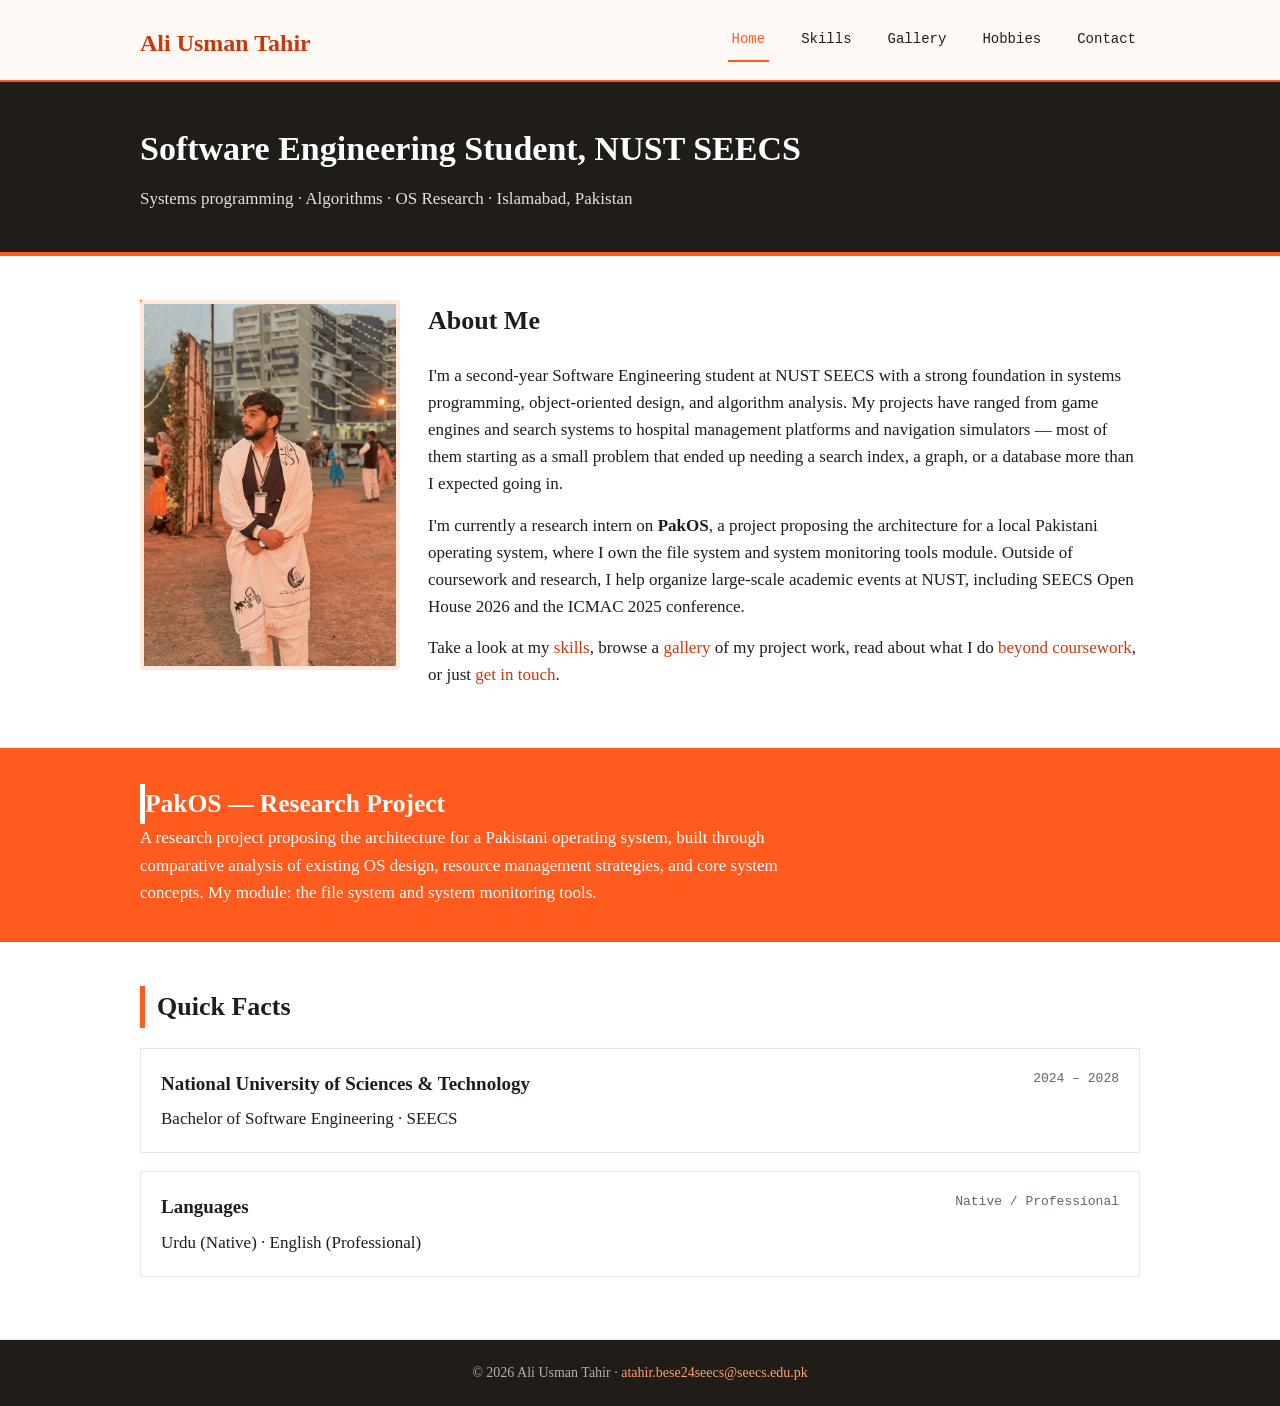
<file: index.html>
<!DOCTYPE html>
<html lang="en">
<head>
<meta charset="UTF-8">
<meta name="viewport" content="width=device-width, initial-scale=1.0">
<title>Ali Usman Tahir — Portfolio</title>
<link rel="stylesheet" href="css/style.css">
</head>
<body>

<header class="site-header">
  <div class="wrap">
    <div class="site-title">Ali Usman Tahir</div>
    <nav class="site-nav">
      <ul>
        <li><a href="index.html" class="active">Home</a></li>
        <li><a href="skills.html">Skills</a></li>
        <li><a href="gallery.html">Gallery</a></li>
        <li><a href="hobbies.html">Hobbies</a></li>
        <li><a href="contact.html">Contact</a></li>
      </ul>
    </nav>
  </div>
</header>

<div class="page-banner">
  <div class="wrap">
    <h1>Software Engineering Student, NUST SEECS</h1>
    <p>Systems programming · Algorithms · OS Research · Islamabad, Pakistan</p>
  </div>
</div>

<section>
  <div class="wrap bio-block clearfix">
    <img src="images/avatar.png" alt="Portrait of Ali Usman Tahir" class="bio-photo">
    <div class="bio-text">
      <h2>About Me</h2>
      <p>
        I'm a second-year Software Engineering student at NUST SEECS with a
        strong foundation in systems programming, object-oriented design,
        and algorithm analysis. My projects have ranged from game engines
        and search systems to hospital management platforms and navigation
        simulators — most of them starting as a small problem that ended up
        needing a search index, a graph, or a database more than I
        expected going in.
      </p>
      <p>
        I'm currently a research intern on <strong>PakOS</strong>, a
        project proposing the architecture for a local Pakistani operating
        system, where I own the file system and system monitoring tools
        module. Outside of coursework and research, I help organize
        large-scale academic events at NUST, including SEECS Open House
        2026 and the ICMAC 2025 conference.
      </p>
      <p>
        Take a look at my <a href="skills.html">skills</a>, browse a
        <a href="gallery.html">gallery</a> of my project work, read about
        what I do <a href="hobbies.html">beyond coursework</a>, or just
        <a href="contact.html">get in touch</a>.
      </p>
    </div>
  </div>
</section>

<div class="highlight-band">
  <div class="wrap">
    <h2>PakOS — Research Project</h2>
    <p>
      A research project proposing the architecture for a Pakistani
      operating system, built through comparative analysis of existing OS
      design, resource management strategies, and core system concepts.
      My module: the file system and system monitoring tools.
    </p>
  </div>
</div>

<section>
  <div class="wrap">
    <h2>Quick Facts</h2>
    <div class="card">
      <span class="meta">2024 – 2028</span>
      <h3>National University of Sciences &amp; Technology</h3>
      <p>Bachelor of Software Engineering · SEECS</p>
    </div>
    <div class="card">
      <span class="meta">Native / Professional</span>
      <h3>Languages</h3>
      <p>Urdu (Native) · English (Professional)</p>
    </div>
  </div>
</section>

<footer class="site-footer">
  <div class="wrap">
    <p>&copy; 2026 Ali Usman Tahir · <a href="mailto:atahir.bese24seecs@seecs.edu.pk">atahir.bese24seecs@seecs.edu.pk</a></p>
  </div>
</footer>

</body>
</html>
</file>
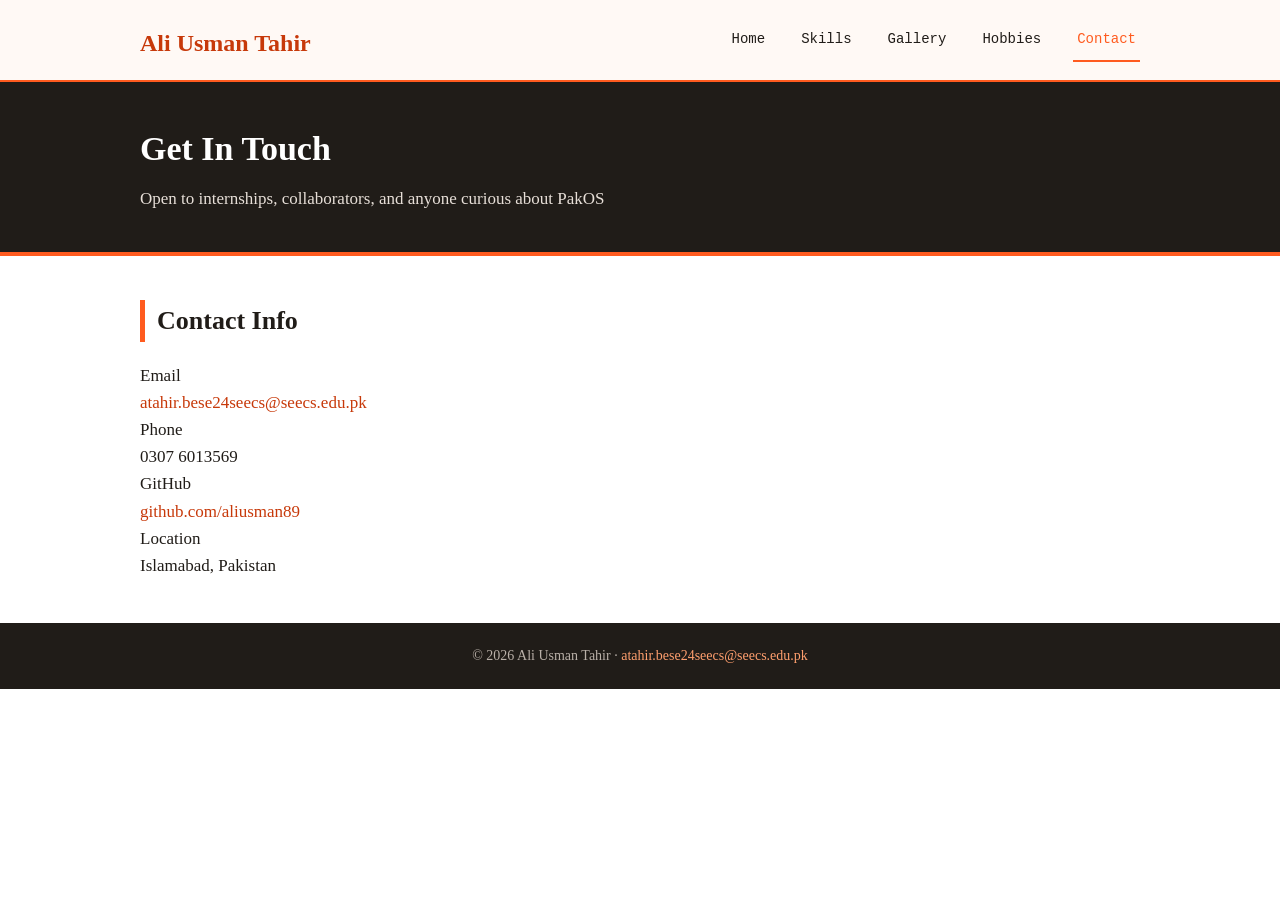
<file: contact.html>
<!DOCTYPE html>
<html lang="en">
<head>
<meta charset="UTF-8">
<meta name="viewport" content="width=device-width, initial-scale=1.0">
<title>Contact — Ali Usman Tahir</title>
<link rel="stylesheet" href="css/style.css">
</head>
<body>

<header class="site-header">
  <div class="wrap">
    <div class="site-title">Ali Usman Tahir</div>
    <nav class="site-nav">
      <ul>
        <li><a href="index.html">Home</a></li>
        <li><a href="skills.html">Skills</a></li>
        <li><a href="gallery.html">Gallery</a></li>
        <li><a href="hobbies.html">Hobbies</a></li>
        <li><a href="contact.html" class="active">Contact</a></li>
      </ul>
    </nav>
  </div>
</header>

<div class="page-banner">
  <div class="wrap">
    <h1>Get In Touch</h1>
    <p>Open to internships, collaborators, and anyone curious about PakOS</p>
  </div>
</div>

<section style="border-bottom: none;">
  <div class="wrap">
    <h2>Contact Info</h2>
    <dl>
      <dt>Email</dt>
      <dd><a href="mailto:atahir.bese24seecs@seecs.edu.pk">atahir.bese24seecs@seecs.edu.pk</a></dd>

      <dt>Phone</dt>
      <dd>0307 6013569</dd>

      <dt>GitHub</dt>
      <dd><a href="https://github.com/aliusman89" target="_blank">github.com/aliusman89</a></dd>

      <dt>Location</dt>
      <dd>Islamabad, Pakistan</dd>
    </dl>
  </div>
</section>

<footer class="site-footer">
  <div class="wrap">
    <p>&copy; 2026 Ali Usman Tahir · <a href="mailto:atahir.bese24seecs@seecs.edu.pk">atahir.bese24seecs@seecs.edu.pk</a></p>
  </div>
</footer>

</body>
</html>
</file>
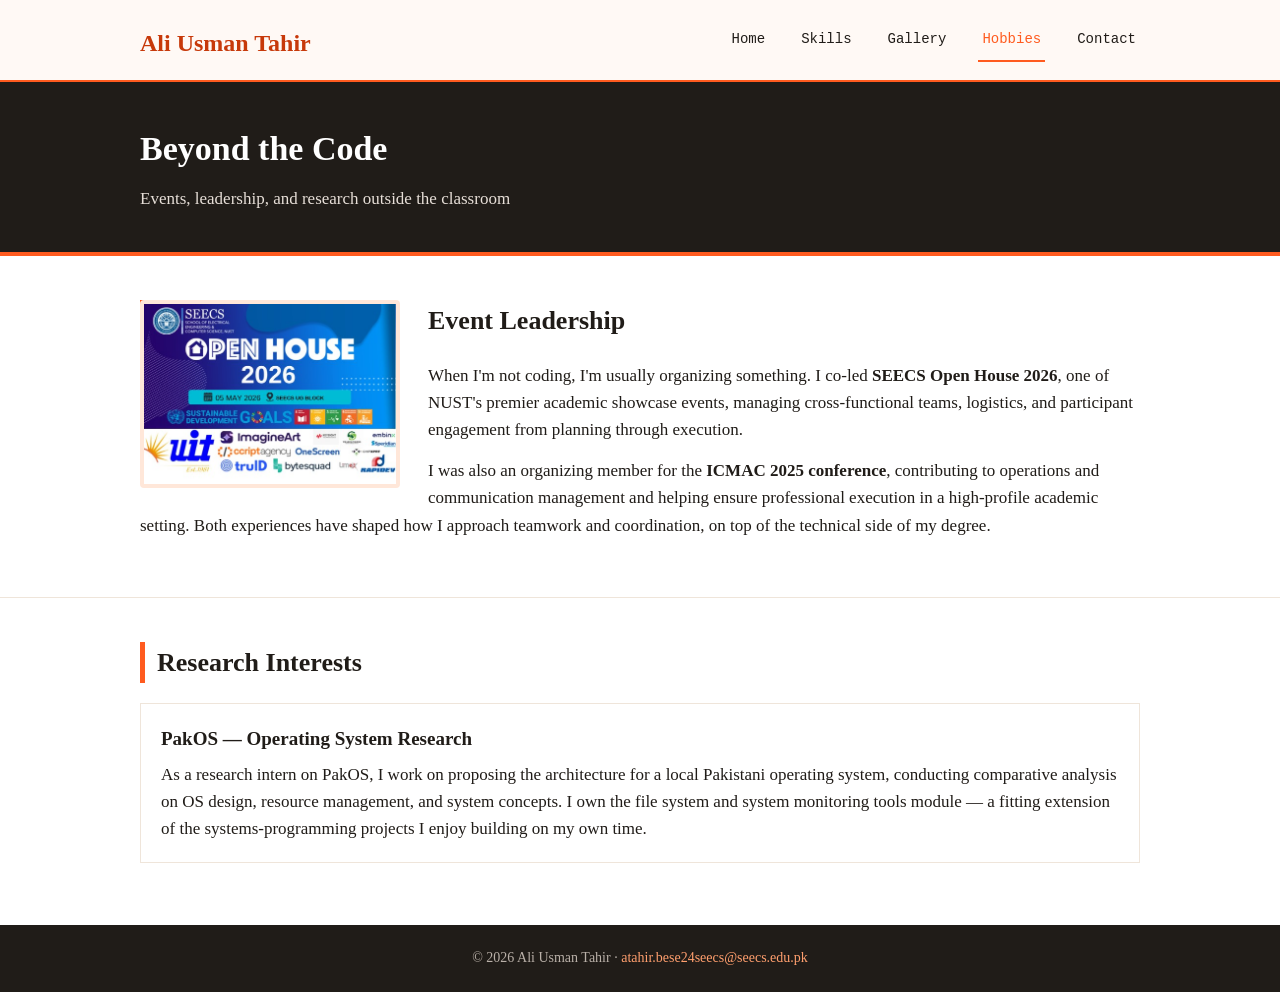
<file: hobbies.html>
<!DOCTYPE html>
<html lang="en">
<head>
<meta charset="UTF-8">
<meta name="viewport" content="width=device-width, initial-scale=1.0">
<title>Hobbies — Ali Usman Tahir</title>
<link rel="stylesheet" href="css/style.css">
</head>
<body>

<header class="site-header">
  <div class="wrap">
    <div class="site-title">Ali Usman Tahir</div>
    <nav class="site-nav">
      <ul>
        <li><a href="index.html">Home</a></li>
        <li><a href="skills.html">Skills</a></li>
        <li><a href="gallery.html">Gallery</a></li>
        <li><a href="hobbies.html" class="active">Hobbies</a></li>
        <li><a href="contact.html">Contact</a></li>
      </ul>
    </nav>
  </div>
</header>

<div class="page-banner">
  <div class="wrap">
    <h1>Beyond the Code</h1>
    <p>Events, leadership, and research outside the classroom</p>
  </div>
</div>

<section>
  <div class="wrap bio-block clearfix">
    <img src="images/openhouse.jpg" alt="Beyond the code banner graphic" class="bio-photo">
    <div class="bio-text">
      <h2>Event Leadership</h2>
      <p>
        When I'm not coding, I'm usually organizing something. I co-led
        <strong>SEECS Open House 2026</strong>, one of NUST's premier
        academic showcase events, managing cross-functional teams,
        logistics, and participant engagement from planning through
        execution.
      </p>
      <p>
        I was also an organizing member for the <strong>ICMAC 2025
        conference</strong>, contributing to operations and communication
        management and helping ensure professional execution in a
        high-profile academic setting. Both experiences have shaped how I
        approach teamwork and coordination, on top of the technical side of
        my degree.
      </p>
    </div>
  </div>
</section>

<section style="border-bottom: none;">
  <div class="wrap">
    <h2>Research Interests</h2>
    <div class="card">
      <h3>PakOS — Operating System Research</h3>
      <p>
        As a research intern on PakOS, I work on proposing the
        architecture for a local Pakistani operating system, conducting
        comparative analysis on OS design, resource management, and system
        concepts. I own the file system and system monitoring tools
        module — a fitting extension of the systems-programming projects I
        enjoy building on my own time.
      </p>
    </div>
  </div>
</section>

<footer class="site-footer">
  <div class="wrap">
    <p>&copy; 2026 Ali Usman Tahir · <a href="mailto:atahir.bese24seecs@seecs.edu.pk">atahir.bese24seecs@seecs.edu.pk</a></p>
  </div>
</footer>

</body>
</html>
</file>
<file: css/style.css>
/* =====================================================
   Ali Usman Tahir — Portfolio Stylesheet
   Plain CSS only. No framework/API. Float + clear used
   for the nav bar, bio layout, and image gallery.
===================================================== */

* {
  margin: 0;
  padding: 0;
  box-sizing: border-box;
}

body {
  font-family: Georgia, "Times New Roman", serif;
  background-color: #FFFFFF;
  color: #201C18;
  line-height: 1.6;
  font-size: 17px;
}

h1, h2, h3 {
  font-family: Georgia, "Times New Roman", serif;
  color: #201C18;
  font-weight: bold;
}

a {
  color: #C7390A;
  text-decoration: none;
}

a:hover {
  text-decoration: underline;
}

img {
  max-width: 100%;
  border: 1px solid #EFE5DA;
}

.wrap {
  width: 90%;
  max-width: 1000px;
  margin: 0 auto;
}

/* -----------------------------------------------------
   Clearfix (used after every floated block)
----------------------------------------------------- */
.clearfix::after {
  content: "";
  display: table;
  clear: both;
}

/* -----------------------------------------------------
   Header + horizontal nav (float based)
----------------------------------------------------- */
.site-header {
  background-color: #FFF9F5;
  border-bottom: 2px solid #FF5B1F;
  padding: 18px 0;
}

.site-header .wrap {
  overflow: hidden; /* clears the floats below */
}

.site-title {
  float: left;
  font-family: Georgia, serif;
  font-size: 24px;
  font-weight: bold;
  color: #C7390A;
  padding-top: 6px;
}

nav.site-nav {
  float: right;
}

nav.site-nav ul {
  list-style: none;
}

nav.site-nav ul li {
  float: left;
  margin-left: 28px;
}

nav.site-nav ul li a {
  display: block;
  padding: 10px 4px;
  font-family: "Courier New", monospace;
  font-size: 14px;
  color: #201C18;
  border-bottom: 2px solid transparent;
}

nav.site-nav ul li a:hover,
nav.site-nav ul li a.active {
  color: #FF5B1F;
  border-bottom: 2px solid #FF5B1F;
  text-decoration: none;
}

/* -----------------------------------------------------
   Page banner
----------------------------------------------------- */
.page-banner {
  background-color: #201C18;
  color: #FFFFFF;
  padding: 40px 0;
  border-bottom: 4px solid #FF5B1F;
}

.page-banner h1 {
  color: #FFFFFF;
  font-size: 34px;
}

.page-banner p {
  color: #E7DFD8;
  margin-top: 8px;
}

/* -----------------------------------------------------
   Generic section spacing
----------------------------------------------------- */
section {
  padding: 44px 0;
  border-bottom: 1px solid #EFE5DA;
}

section h2 {
  font-size: 26px;
  margin-bottom: 20px;
  border-left: 5px solid #FF5B1F;
  padding-left: 12px;
}

/* -----------------------------------------------------
   Bio / float + clear layout (image beside text)
----------------------------------------------------- */
.bio-block {
  overflow: hidden; /* clearfix for floated image */
}

.bio-photo {
  float: left;
  width: 260px;
  margin: 0 28px 16px 0;
  border: 4px solid #FFE7D9;
  border-radius: 4px;
}

.bio-photo.float-right {
  float: right;
  margin: 0 0 16px 28px;
}

.bio-text p {
  margin-bottom: 14px;
}

/* -----------------------------------------------------
   Chip / tag lists
----------------------------------------------------- */
ul.chip-list {
  list-style: none;
  overflow: hidden;
}

ul.chip-list li {
  float: left;
  font-family: "Courier New", monospace;
  font-size: 13px;
  background-color: #FFF9F5;
  border: 1px solid #EFE5DA;
  color: #6B6259;
  padding: 6px 14px;
  margin: 0 8px 8px 0;
  border-radius: 3px;
}

ul.plain-list {
  list-style: none;
}

ul.plain-list li {
  padding: 8px 0;
  border-bottom: 1px solid #EFE5DA;
}

/* -----------------------------------------------------
   Cards (projects / experience / education)
----------------------------------------------------- */
.card {
  border: 1px solid #EFE5DA;
  padding: 20px;
  margin-bottom: 18px;
  background-color: #FFFFFF;
}

.card h3 {
  font-size: 19px;
  margin-bottom: 6px;
}

.card .tags {
  font-family: "Courier New", monospace;
  font-size: 12px;
  color: #C7390A;
  margin-bottom: 10px;
}

.card .meta {
  float: right;
  font-family: "Courier New", monospace;
  font-size: 13px;
  color: #6B6259;
}

/* -----------------------------------------------------
   Image Gallery — float + clear
----------------------------------------------------- */
.gallery {
  overflow: hidden; /* clearfix */
}

.gallery-item {
  float: left;
  width: 31%;
  margin: 0 3.5% 24px 0;
  border: 1px solid #EFE5DA;
  padding: 10px;
  text-align: center;
}

.gallery-item:nth-child(3n) {
  margin-right: 0;
}

.gallery-item img {
  width: 100%;
  border: none;
  margin-bottom: 10px;
}

.gallery-item p {
  font-size: 14px;
  color: #6B6259;
}

/* -----------------------------------------------------
   PakOS highlight band
----------------------------------------------------- */
.highlight-band {
  background-color: #FF5B1F;
  color: #FFFFFF;
  padding: 36px 0;
  border-bottom: none;
}

.highlight-band h2 {
  color: #FFFFFF;
  border-left: 5px solid #FFFFFF;
}

.highlight-band p {
  max-width: 700px;
}

/* -----------------------------------------------------
   Contact page
----------------------------------------------------- */
.contact-details {
  overflow: hidden;
}

.contact-details .info,
.contact-details .form {
  float: left;
  width: 48%;
}

.contact-details .form {
  float: right;
}

.contact-details dt {
  font-family: "Courier New", monospace;
  font-size: 12px;
  color: #6B6259;
  margin-top: 14px;
}

.contact-details dd {
  font-size: 16px;
  margin-left: 0;
}

form.contact-form label {
  display: block;
  font-size: 14px;
  margin: 14px 0 6px;
}

form.contact-form input,
form.contact-form textarea {
  width: 100%;
  padding: 10px;
  border: 1px solid #EFE5DA;
  font-family: Georgia, serif;
  font-size: 15px;
}

form.contact-form button {
  margin-top: 18px;
  background-color: #FF5B1F;
  color: #FFFFFF;
  border: none;
  padding: 12px 26px;
  font-size: 15px;
  cursor: pointer;
}

form.contact-form button:hover {
  background-color: #C7390A;
}

/* -----------------------------------------------------
   Footer
----------------------------------------------------- */
footer.site-footer {
  background-color: #201C18;
  color: #B9B0A8;
  text-align: center;
  padding: 22px 0;
  font-size: 14px;
}

footer.site-footer a {
  color: #FF9F6E;
}

/* -----------------------------------------------------
   Responsive
----------------------------------------------------- */
@media (max-width: 700px) {
  .site-title,
  nav.site-nav {
    float: none;
    text-align: center;
  }

  nav.site-nav ul li {
    float: none;
    display: inline-block;
    margin: 0 10px;
  }

  .bio-photo,
  .bio-photo.float-right {
    float: none;
    display: block;
    margin: 0 auto 20px;
  }

  .gallery-item {
    width: 100%;
    margin-right: 0;
    float: none;
  }

  .contact-details .info,
  .contact-details .form {
    float: none;
    width: 100%;
  }

  .card .meta {
    float: none;
    display: block;
    margin-top: 6px;
  }
}
</file>
